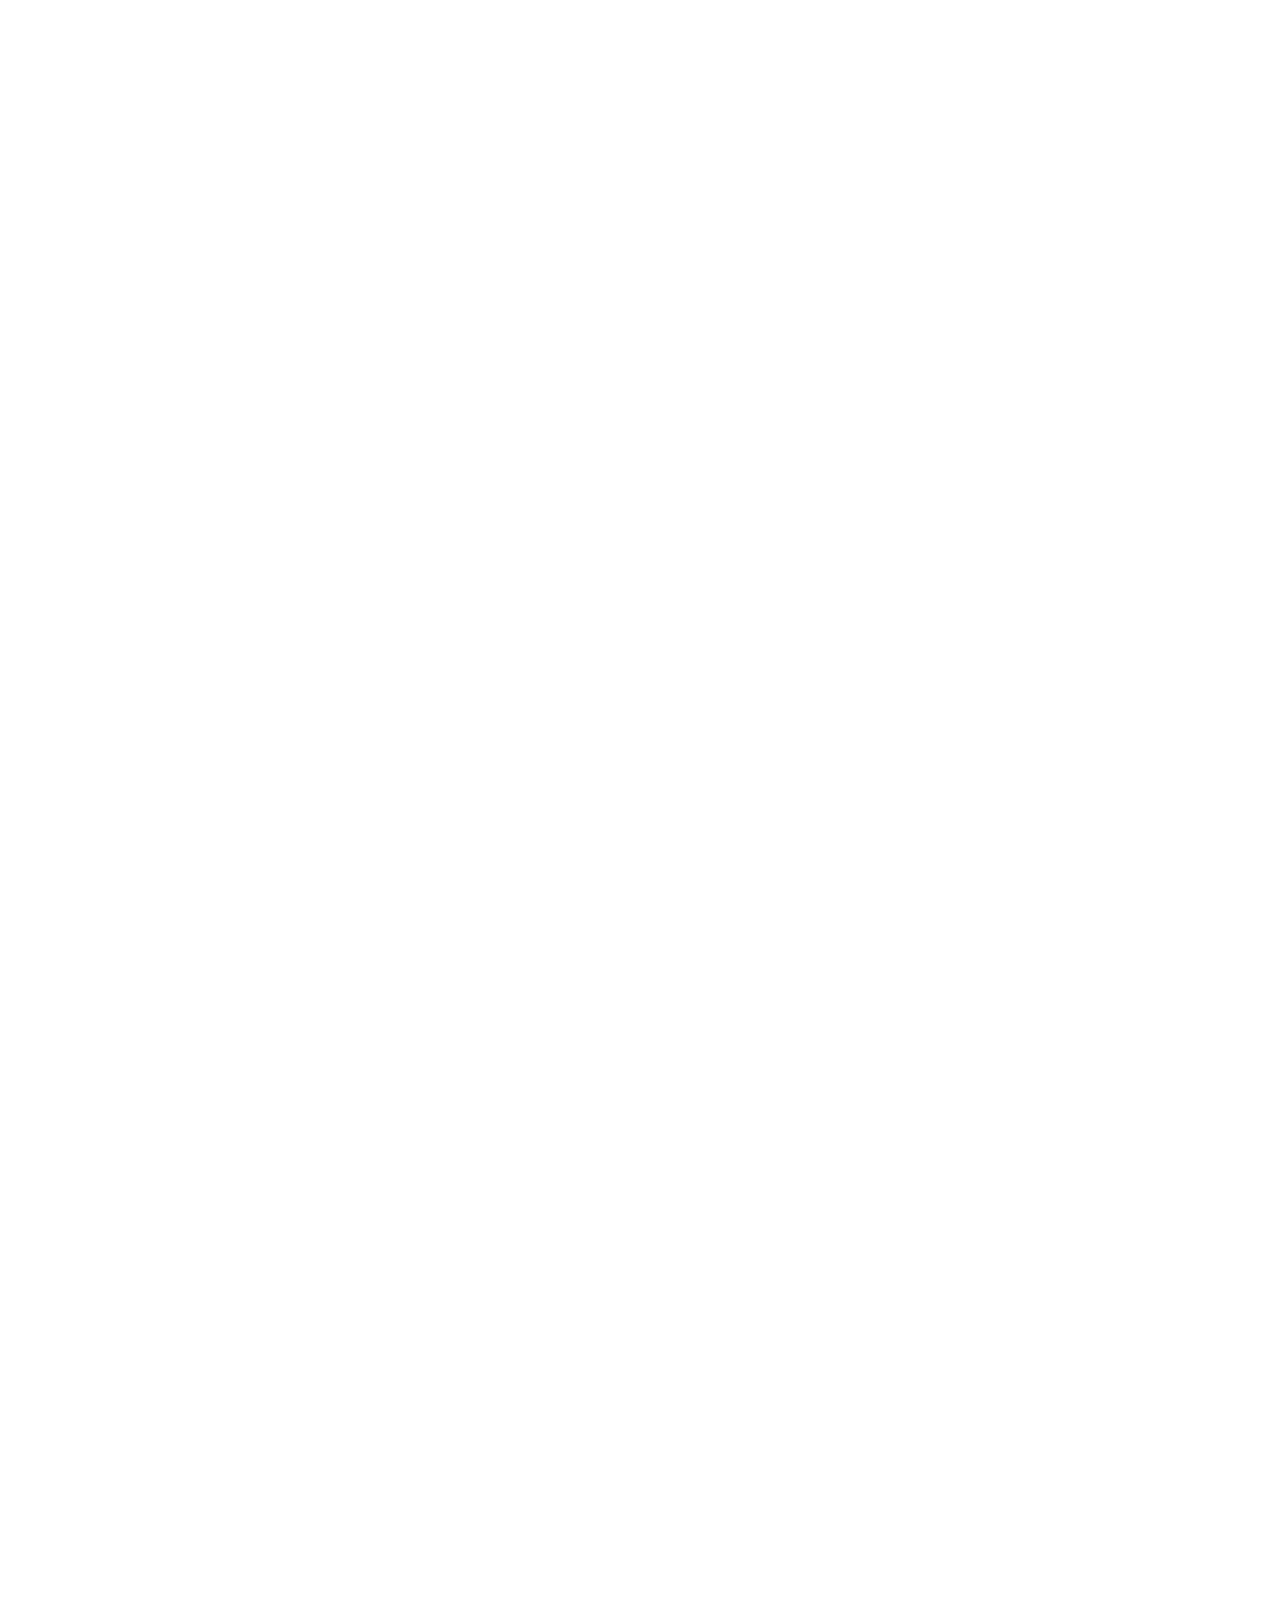
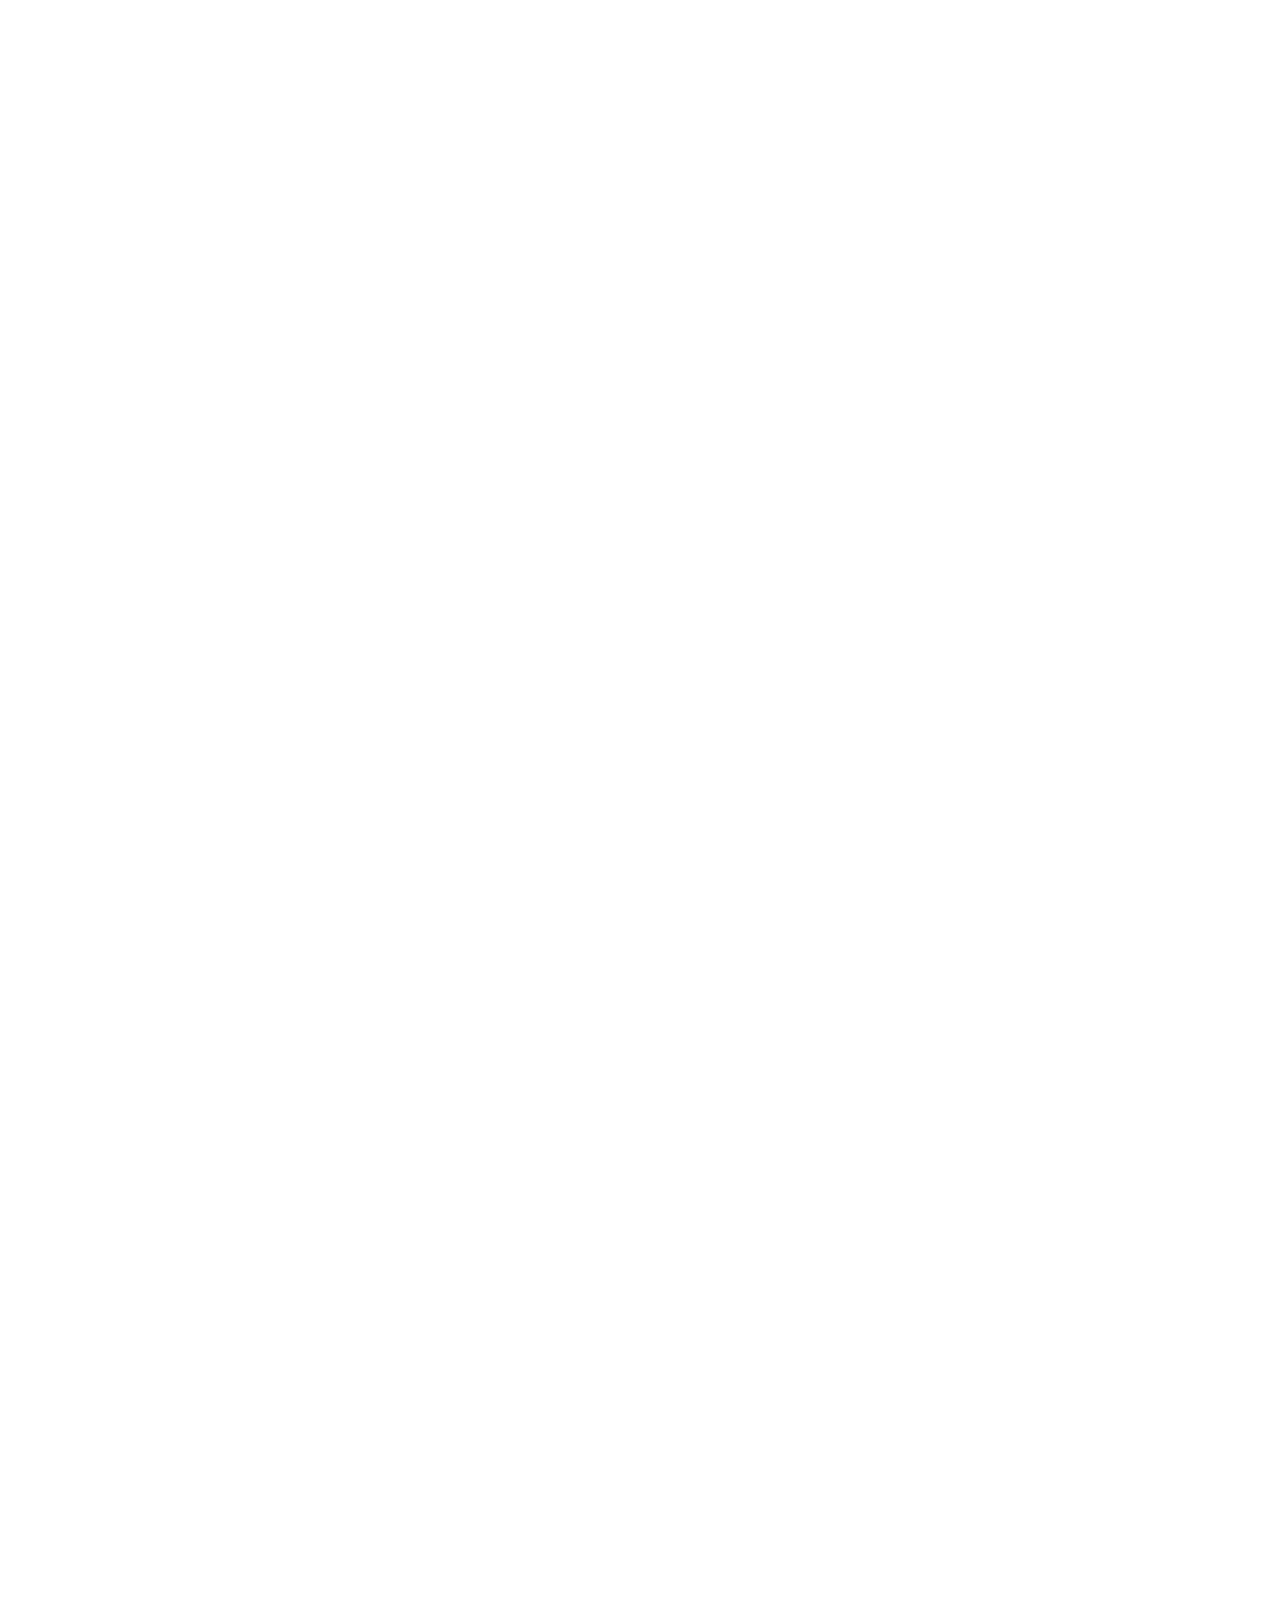
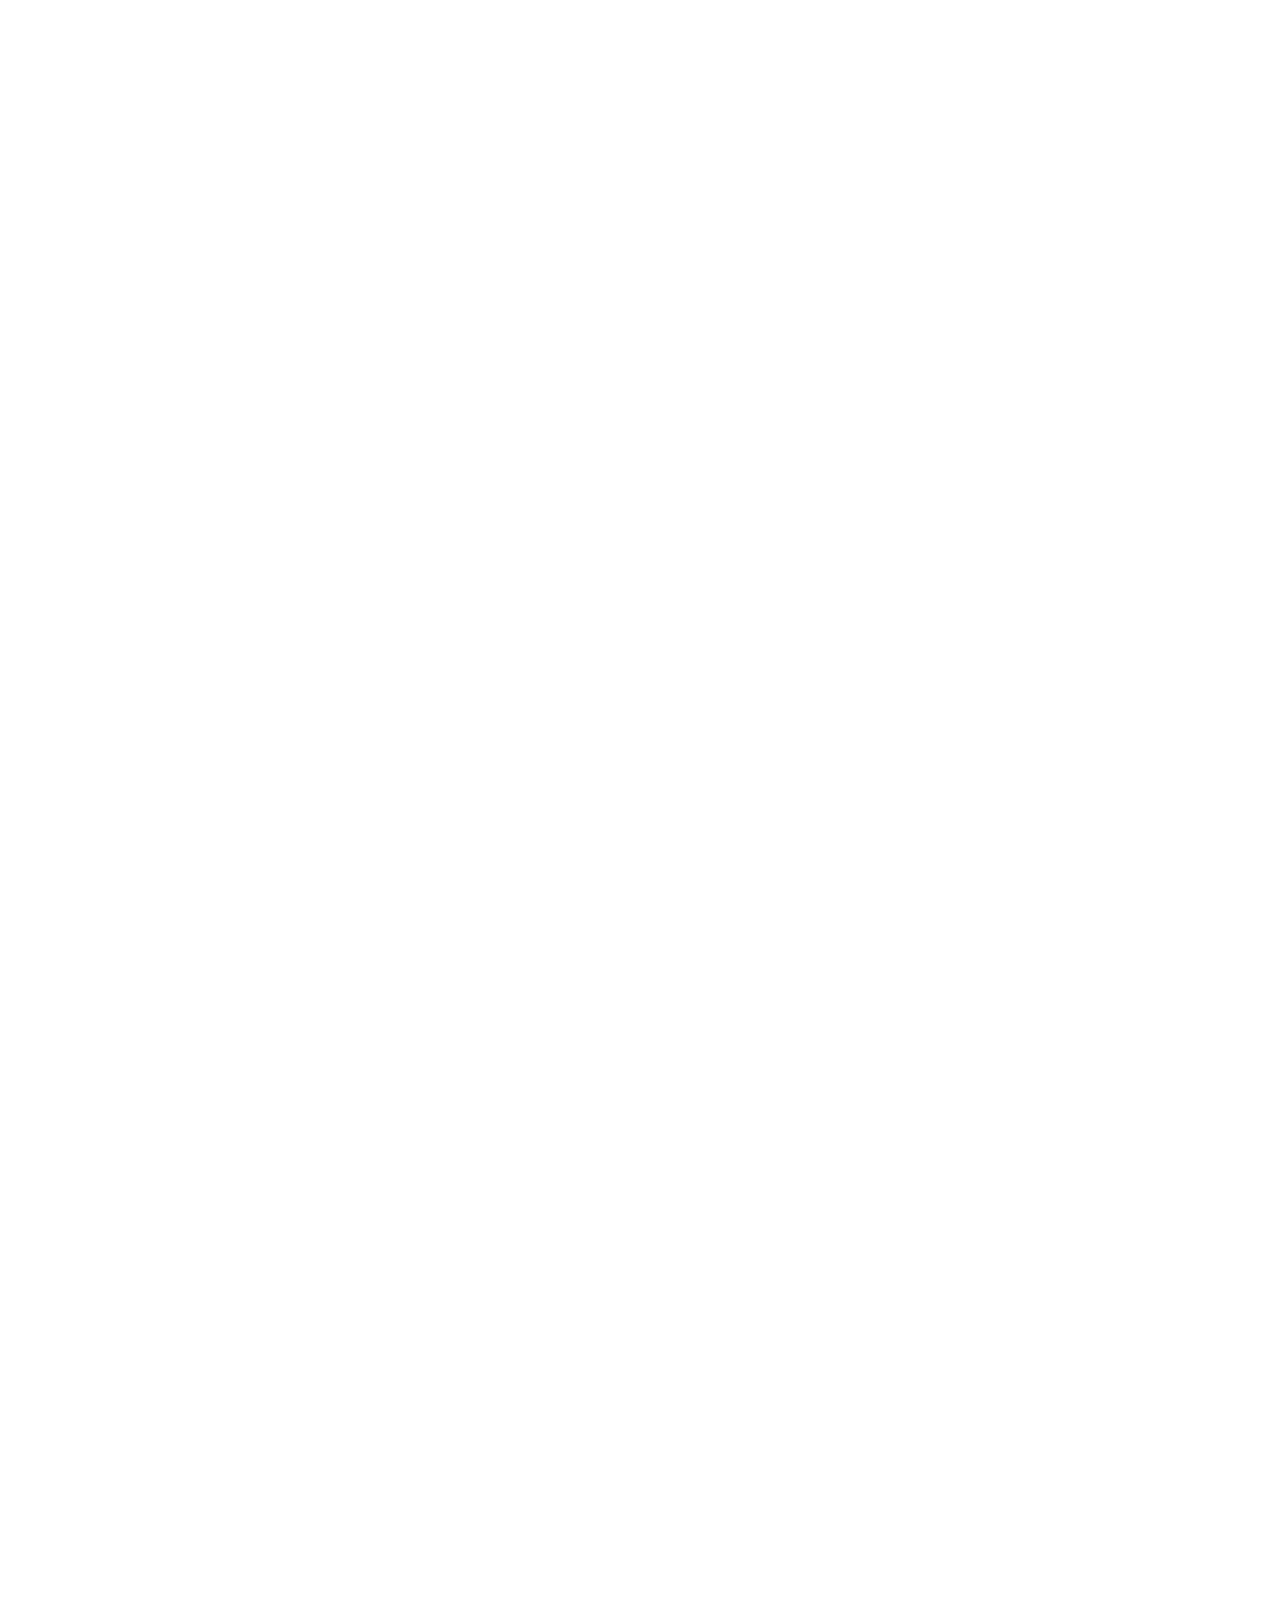
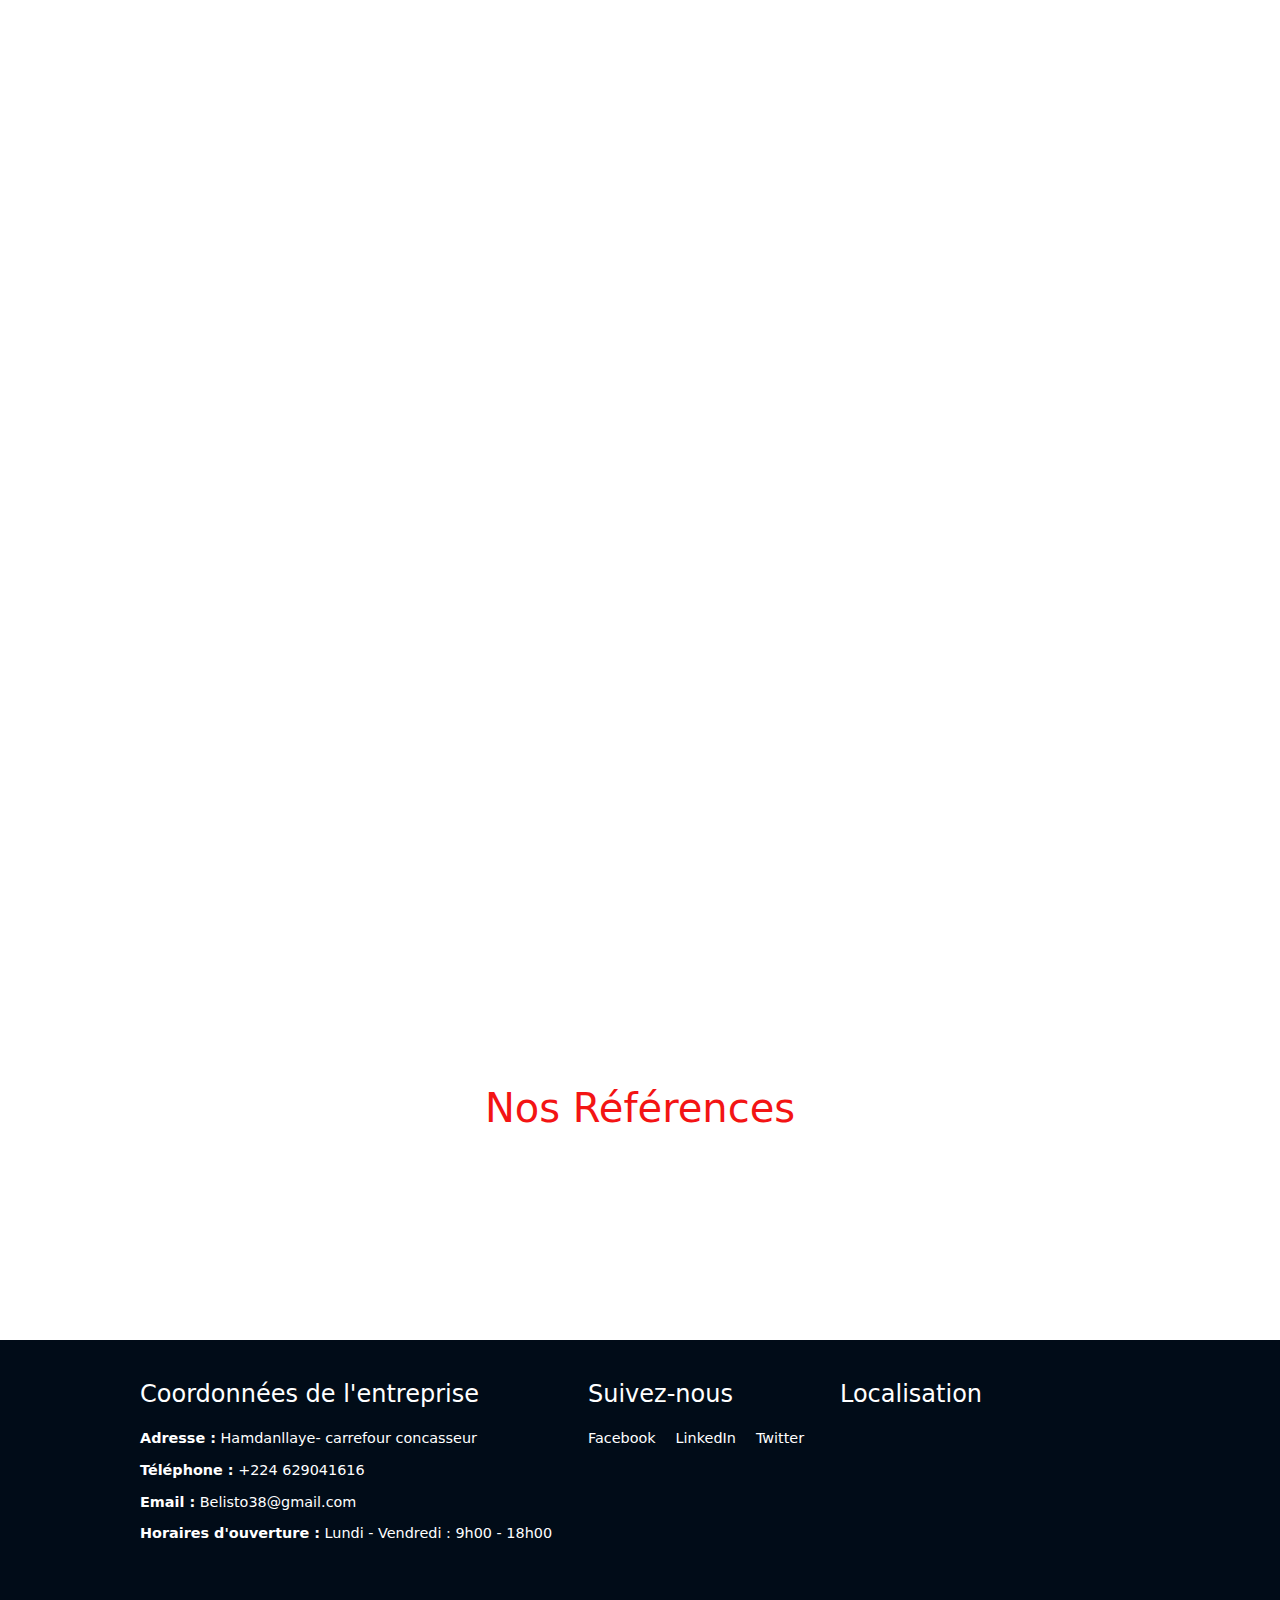
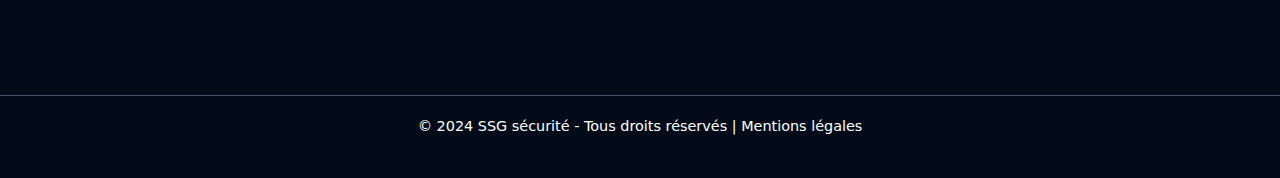
<file: index.html>
<!DOCTYPE html>
<html lang="en">
  <head>
    <meta charset="UTF-8" />
    <meta name="viewport" content="width=device-width, initial-scale=1.0" />
    <link rel="stylesheet" href="style.css" />
    <script src="script.js"></script>
    <link
    rel="stylesheet"
    href="https://maxcdn.bootstrapcdn.com/bootstrap/5.3.0/css/bootstrap.min.css"
    integrity="sha384-whatever"
    crossorigin="anonymous"
  />
    <title>SSG</title>
  </head>
  <body>
   
    
    <section>
      <div class="haider">
          <div class="navbar">
            <nav class="navbar navbar-expand-lg navbar-dark bg-dark">
              <script src="https://cdn.jsdelivr.net/npm/bootstrap@5.3.0-alpha1/dist/js/bootstrap.bundle.min.js"></script>

              

              <!DOCTYPE html>
              <html lang="fr">
                <head>
                  <meta charset="UTF-8" />
                  <meta name="viewport" content="width=device-width, initial-scale=1.0" />
                  <title>SSG Sécurité</title>
                  <link
                    href="https://cdn.jsdelivr.net/npm/bootstrap@5.3.0-alpha1/dist/css/bootstrap.min.css"
                    rel="stylesheet"
                  />
                  <link href="https://cdnjs.cloudflare.com/ajax/libs/font-awesome/6.0.0-beta3/css/all.min.css" rel="stylesheet">
                </head>
              
                <body>
                  <!-- Navbar Bootstrap -->
                  <nav class="navbar navbar-expand-lg navbar-light bg-light">
                    <div class="container-fluid">
                      <!-- Logo à gauche -->
                      <a class="navbar-brand" href="index.html">
                        <img src="logo.png" alt="Logo" class="logo" style="height: 40px;" />
                      </a>
              
                      <!-- Bouton pour mobile -->
                      <button
                        class="navbar-toggler"
                        type="button"
                        data-bs-toggle="collapse"
                        data-bs-target="#navbarNav"
                        aria-controls="navbarNav"
                        aria-expanded="false"
                        aria-label="Toggle navigation"
                      >
                        <span class="navbar-toggler-icon"></span>
                      </button>
              
                      <!-- Liens de navigation et barre de recherche -->
                      <div class="collapse navbar-collapse" id="navbarNav">
                        <ul class="navbar-nav me-auto mb-2 mb-lg-0">
                          <li class="nav-item">
                            <a class="nav-link" href="index.html">Accueil</a>
                          </li>
                          <li class="nav-item">
                            <a class="nav-link" href="devis.html">Demande de devis</a>
                          </li>
                          <li class="nav-item">
                            <a class="nav-link" href="contact.html">Nous contacter</a>
                          </li>
                          <li class="nav-item">
                            <a class="nav-link" href="sommes.html">Qui sommes-nous?</a>
                          </li>
                          
                        </ul>
              
                        
                        </form>
                      </div>
                    </div>
                  </nav>
                  
              
                  <script src="https://cdn.jsdelivr.net/npm/bootstrap@5.3.0-alpha1/dist/js/bootstrap.bundle.min.js"></script>
                </body>
              </html>
              
              
          </div>
          <h1 id="te"><span class="highlight">SSG</span> <br> Sécurité Service Guinée</h1>
      </div>
  </section>
  <section class="cta-section">
    <h2>Besoin de sécuriser vos locaux ?</h2>
    <p>Contactez-nous dès maintenant pour un devis personnalisé ou plus d'informations sur nos services de sécurité.</p>
    <div class="cta-buttons">
        <a href="devis.html" class="cta-button">Demande de devis</a>
        <a href="contact.html" class="cta-button secondary">Nous contacter</a>
    </div>
</section>

<section class="scroll-section">
  <h2>Nos Services</h2>
  <a href="gardiennage.html">Gardiennage</a>
  <a href="telesurveillance.html">Télésurveillance</a>
  <a href="géocalisation.html">Géolocalisation</a>
  <a href="sécurité.html">Sécurité rapproché</a>
  <a href="evenementiel.html">Evenementiel</a>
  <a href="contact.html">Conseil en Sécurité</a>
</section>

<section class="scroll-section">
  <h2>Pourquoi nous choisir</h2>
  <p>Découvrez les avantages de nos services de sécurité.</p>
  <div class="avanta">
    <div class="qualite" >
        <h2>QUALITÉ</h2>
        <p>Nos agents sont recrutés et formés par nos soins avant leurs intégrations chez nos partenaires.
        Une formation supplémentaire sur site est effectuée afin d’adapter les agents sur les contraintes de
        chaque poste.</p>
    </div>
    <div class="reactivite" >
        <h2>RÉACTIVITÉ</h2>
        <p>Grâce à nos panels d’agents, nous disposons d’une équipe prête à intervenir 24h/24 et 7j/7 sur toute
        l’étendue du territoire Guinéen. Nous étudions ainsi avec attention tous vos projets de sécurisation.</p>
    </div>
    <div class="suivi" >
        <h2>SUIVI</h2>
        <p>A travers des contrôles physique de jour et de nuit, nous nous assurons de la présence de nos
        agents à leurs postes.
        Des réunions régulières sont organisées avec nos clients afin de s’assurer de la qualité des
        prestations réalisées. Grâce à ces réunions, des axes d’améliorations sont également proposées.</p>
    </div>
</div>

<script src="script.js"></script>
</section>


    <section>
      <div class="diff">
        <div class="service">
          <h1>Nos différentes services</h1>
        </div>
    </section>
    <section>
          <div class="bloc">
  
            <div class="gar1">
            
              <a href="gardiennage.html" >
              <h1 class="H">Gardiennage</h1>
            </a>
              <img class="Img" src="gardiennage image.jpg" />
            </div>
              <div class="alar">
                <a href="telesurveillance.html">
                <h1 class="alar">Télésurveillance</h1>
              </a>
                <img class="icon" src="alarme.jpg" />
              </div>
        </div>
      </section>
      <Section>
      <div class="bloc2">
        <div class="gar2">
          <a href="géocalisation.html">

          <h1 class="loca">Géocalisation</h1>
        </a>

          <img class="Img" src="image localisation.jpg" />
        </div>
          <div class="rapproché">
          <a href="sécurité.html">

            <h1 class="che">Sécurité Rapprochée</h1>
        </a>

            <img class="icon" src="image garde.jpg" />
          </div>
      

      </section>
      <section>
        <div class="bloc3">
          <div class="EVEN">
          <a href="evenementiel.html">

            <h1 class="loca">Evenementiel</h1>
        </a>

            <img class="Img" src="EVENIMA.jpg" />
          </div>
            <div class="CONSEIL">
          <a href="conseil.html">

              <h1 class="DE">Conseil de sécurité </h1>
        </a>

              <img class="icon" src="conseil-820x400.jpg" />
            </div>
      </section>
      <section>
        <div class="bloc4">
          <h1 class="ssg">SSG sécurité</h1>
          <p class="texte">Filliale de la société de sécurité SS2M FRANCE a été crée en 2021 et dispose de l'ensemble des autorisations pour exercice des activités de sécurité privéeé. La société SSG a été crée en janvier 2021 par 4 associés comptabilisant chacun 10 ans d'expérience dans le domaine de la sécurité</p>
          <div class="img">
            <img  class="yaya" src="yaya image.jpg">
          </div>

        </div>
      </section>
      <Section>
        <Div class="bloc5">
          <Div class="IMG1">
            <img class="bella" src="image/image1.JPG" alt="">
            <h1 class="sommes">Nous sommes</h1>
            <p class="TEXTE1">Dans le monde de la sécurité, la communication avec les clients et les collaborateurs étant très importante. C'est ainsi que la société SSG met en avant le côté humain et espère être irréprochable en termes de prestation et de communication.
              Elle se doit de relayer l’information de manières rapides et fluides d’autant plus elle sert de passerelle entre le client et l’agent.
              Elle se doit de communiquer assez rapidement sur tout incident ou modifications liées aux déroulements des missions.
              Elle s'engage à fournir un seul interlocuteur, ceci permet d’anticiper tout dysfonctionnement pouvant nuire à l’exploitation</p>

          </Div>


        </Div>
      </Section>
      <Div class="NOS">
        <h1> Nos Références</h1>

      </Div>
      <section>
        <div class="bloc6">
            <img class="orange" src="orange.png" >
            <img  class="societe" src="societe generale.png">
          
            <img class="carrefour" src="NOCIBE.png"
          


        </div>
      </section>
      <!-- Pied de page -->
<footer class="footer">
  <div class="container">
      <!-- Coordonnées de l'entreprise -->
      <div class="footer-contact">
          <h3>Coordonnées de l'entreprise</h3>
          <ul>
              <li><strong>Adresse :</strong> Hamdanllaye- carrefour concasseur</li>
              <li><strong>Téléphone :</strong> +224 629041616</li>
              <li><strong>Email :</strong> Belisto38@gmail.com </li>
              <li><strong>Horaires d'ouverture :</strong> Lundi - Vendredi : 9h00 - 18h00</li>
          </ul>
      </div>

      <!-- Liens vers les réseaux sociaux -->
      <div class="footer-social">
          <h3>Suivez-nous</h3>
          <ul>
              <li><a href="#" target="_blank">Facebook</a></li>
              <li><a href="#" target="_blank">LinkedIn</a></li>
              <li><a href="#" target="_blank">Twitter</a></li>
          </ul>
      </div>

      <!-- Carte Google intégrée -->
      <div class="footer-map">
          <h3>Localisation</h3>
          <iframe
           src="https://www.google.com/maps/embed?pb=!1m18!1m12!1m3!1d1982.349340833706!2d-13.687818508065178!3d9.548185891927553!2m3!1f0!2f0!3f0!3m2!1i1024!2i768!4f13.1!3m3!1m2!1s0xe129ab5fb6ad727%3A0x3f7198b47ffbffdf!2sConakry%2C%20Guin%C3%A9e!5e0!3m2!1sfr!2sfr!4v1607618046880!5m2!1sfr!2sfr" width="600" height="450" style="border:0;" allowfullscreen="" loading="lazy"></iframe>

            
      </div>
  </div>

  <!-- Mentions légales et droits d'auteur -->
  <div class="footer-bottom">
      <p>&copy; 2024 SSG sécurité - Tous droits réservés | <a href="#">Mentions légales</a></p>
  </div>
</footer>

  </body>
</html>
</file>
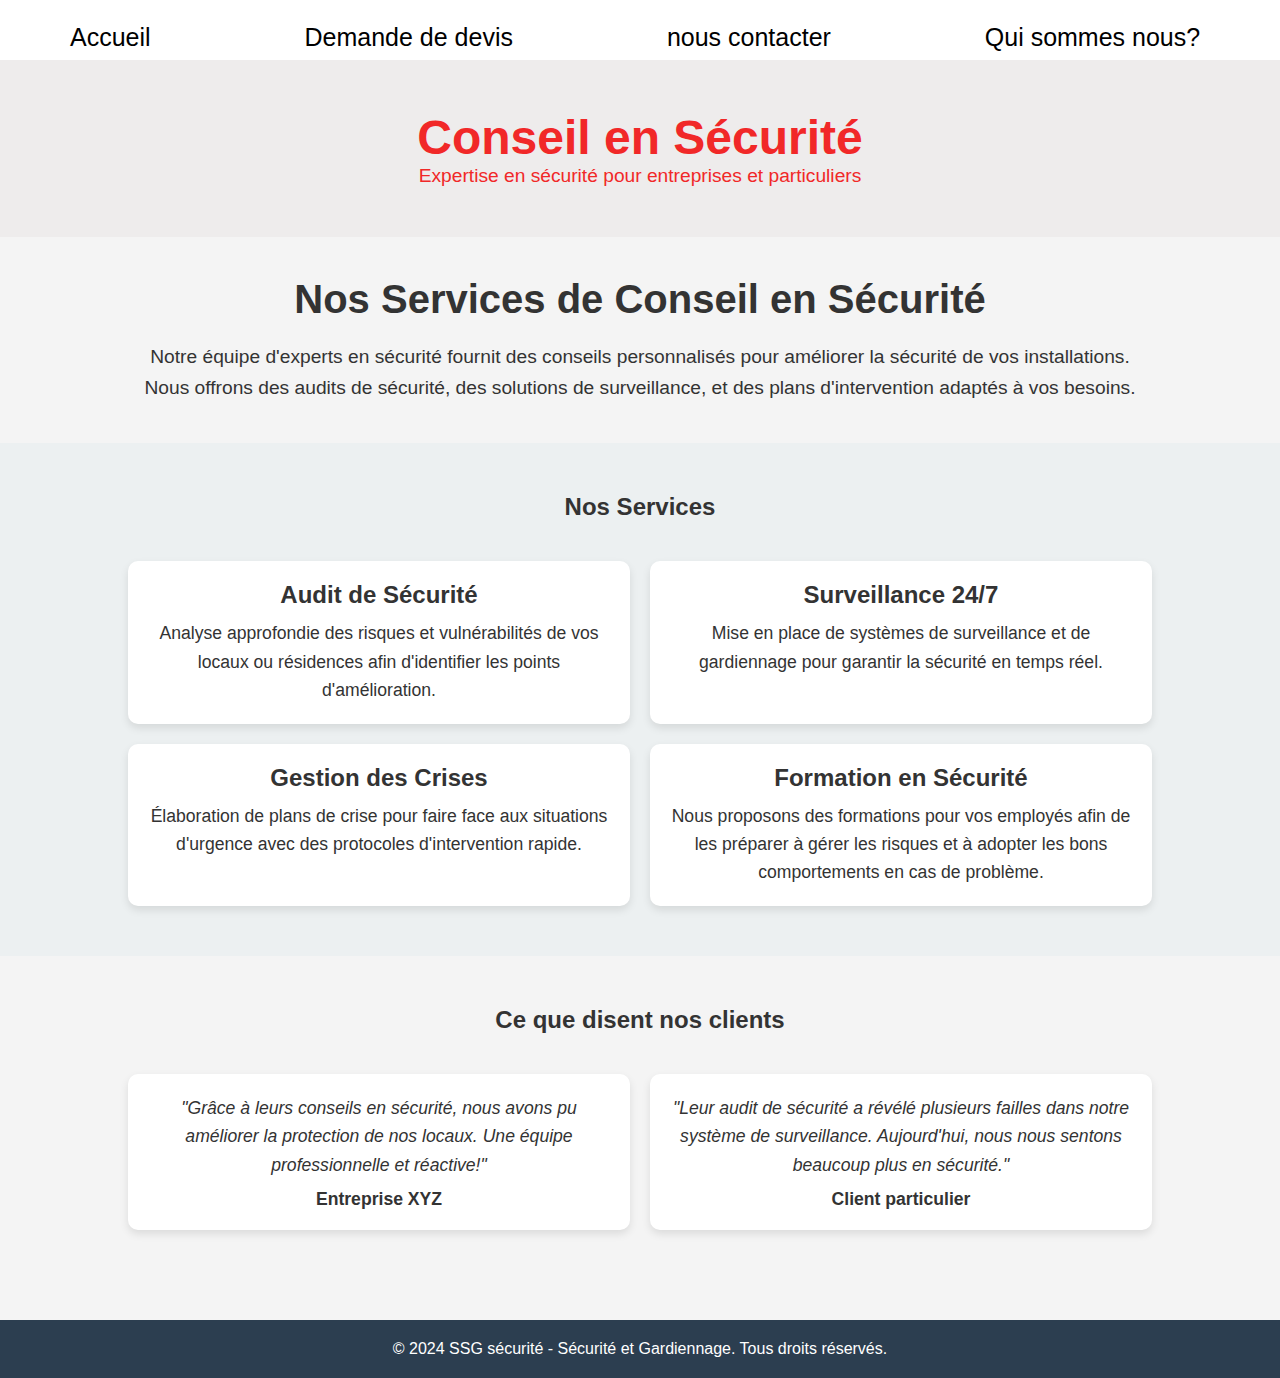
<file: conseil.html>
<!DOCTYPE html>
<html lang="fr">
  <head>
    <meta charset="UTF-8" />
    <meta name="viewport" content="width=device-width, initial-scale=1.0" />
    <title>Conseil en Sécurité - Gardiennage et Protection</title>
    <link rel="stylesheet" href="conseil.css" />
    <script src="script.js"></script>
  </head>
  <body>
    <div id="menu"></div>

    <!-- En-tête -->
    <header class="header">
      <div class="container">
        <h1>Conseil en Sécurité</h1>
        <p>Expertise en sécurité pour entreprises et particuliers</p>
      </div>
    </header>

    <!-- Section principale -->
    <main class="main-content">
      <!-- Aperçu des services de conseil -->
      <section class="overview">
        <div class="container">
          <h2>Nos Services de Conseil en Sécurité</h2>
          <p>
            Notre équipe d'experts en sécurité fournit des conseils
            personnalisés pour améliorer la sécurité de vos installations. Nous
            offrons des audits de sécurité, des solutions de surveillance, et
            des plans d'intervention adaptés à vos besoins.
          </p>
        </div>
      </section>

      <!-- Services proposés -->
      <section class="services">
        <div class="container">
          <h2>Nos Services</h2>
          <div class="service-grid">
            <div class="service-item">
              <h3>Audit de Sécurité</h3>
              <p>
                Analyse approfondie des risques et vulnérabilités de vos locaux
                ou résidences afin d'identifier les points d'amélioration.
              </p>
            </div>
            <div class="service-item">
              <h3>Surveillance 24/7</h3>
              <p>
                Mise en place de systèmes de surveillance et de gardiennage pour
                garantir la sécurité en temps réel.
              </p>
            </div>
            <div class="service-item">
              <h3>Gestion des Crises</h3>
              <p>
                Élaboration de plans de crise pour faire face aux situations
                d'urgence avec des protocoles d'intervention rapide.
              </p>
            </div>
            <div class="service-item">
              <h3>Formation en Sécurité</h3>
              <p>
                Nous proposons des formations pour vos employés afin de les
                préparer à gérer les risques et à adopter les bons comportements
                en cas de problème.
              </p>
            </div>
          </div>
        </div>
      </section>

      <!-- Témoignages clients -->
      <section class="testimonials">
        <div class="container">
          <h2>Ce que disent nos clients</h2>
          <div class="testimonial-grid">
            <div class="testimonial-item">
              <p>
                "Grâce à leurs conseils en sécurité, nous avons pu améliorer la
                protection de nos locaux. Une équipe professionnelle et
                réactive!"
              </p>
              <h4>Entreprise XYZ</h4>
            </div>
            <div class="testimonial-item">
              <p>
                "Leur audit de sécurité a révélé plusieurs failles dans notre
                système de surveillance. Aujourd'hui, nous nous sentons beaucoup
                plus en sécurité."
              </p>
              <h4>Client particulier</h4>
            </div>
          </div>
        </div>
      </section>
    </main>
    <script>
      fetch("menu.html")
        .then((response) => response.text())
        .then((data) => {
          document.getElementById("menu").innerHTML = data;
        });
    </script>

    <!-- Pied de page -->
    <footer class="footer">
      <div class="container">
        <p>
          &copy; 2024 SSG sécurité - Sécurité et Gardiennage. Tous droits
          réservés.
        </p>
      </div>
    </footer>
  </body>
</html>
</file>
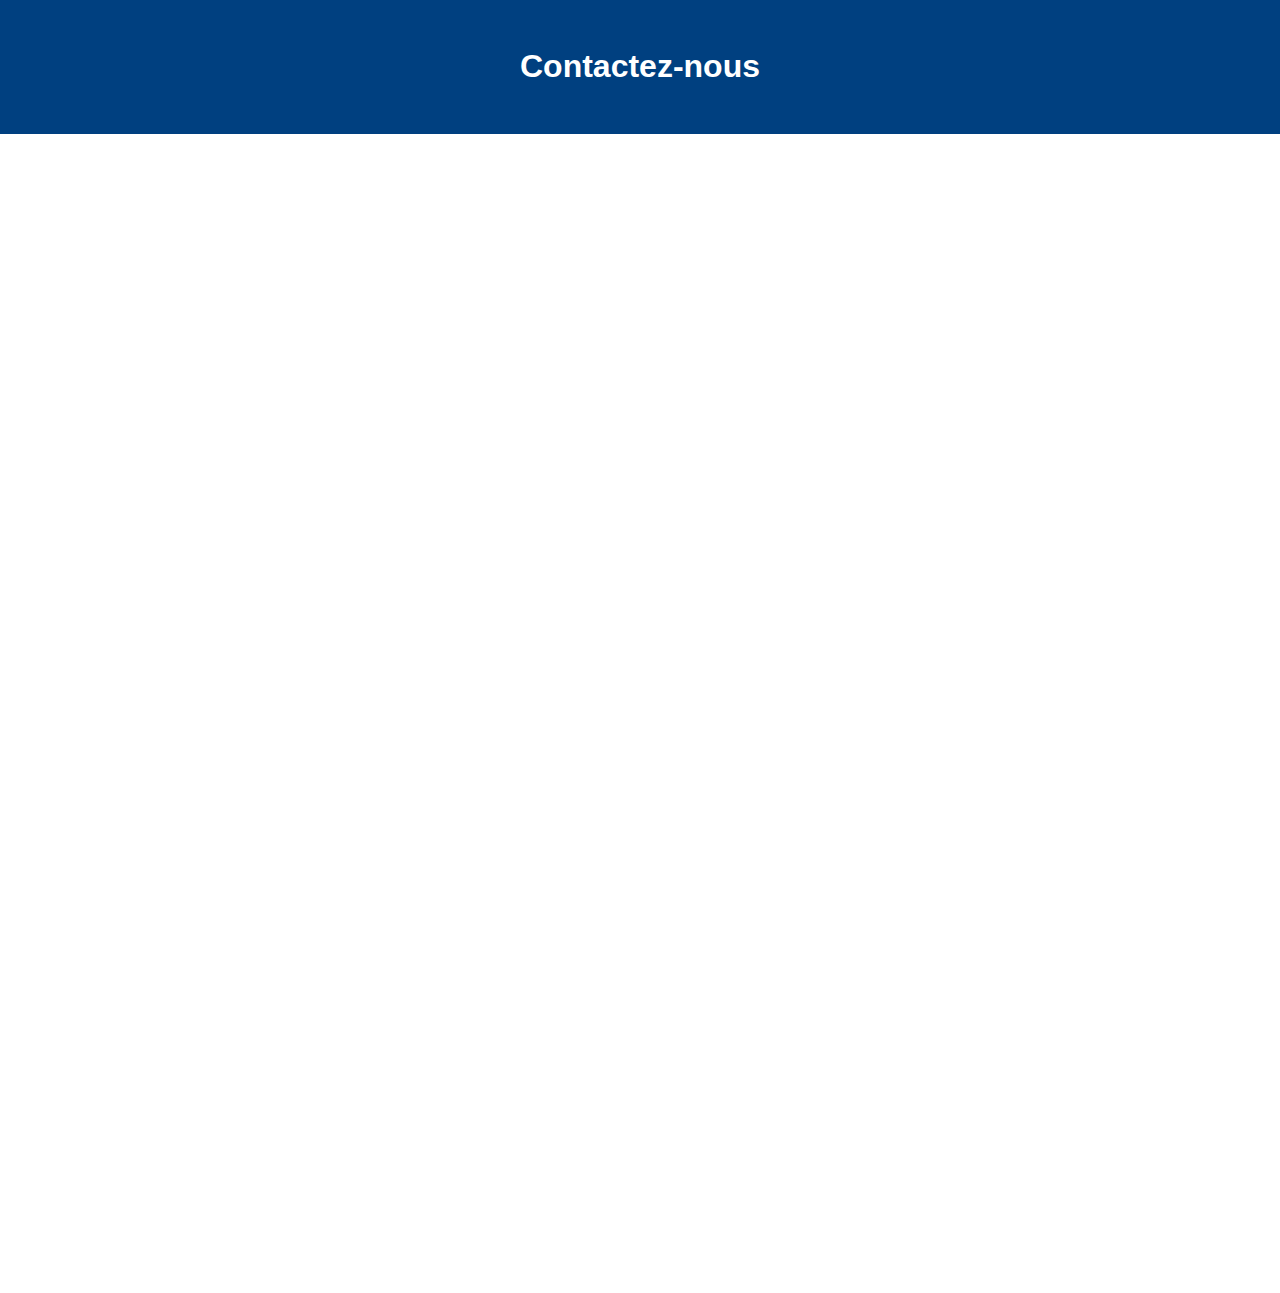
<file: contact.html>
<!DOCTYPE html>
<html lang="fr">
  <head>
    <meta charset="UTF-8" />
    <meta name="viewport" content="width=device-width, initial-scale=1.0" />
    <title>Contactez-nous - Sécurité Professionnelle</title>
    <link rel="stylesheet" href="contact.css" />
  </head>
  <body>
    <header>
      <h1>Contactez-nous</h1>
    </header>

    <section class="contact-section">
      <h2>Nous sommes à votre écoute</h2>
      <p>
        Pour toute question ou information supplémentaire, n’hésitez pas à nous
        contacter via le formulaire ci-dessous.
      </p>

      <form action="submit_contact.php" method="POST" class="contact-form">
        <label for="nom">Nom Complet :</label>
        <input type="text" id="name" name="name" class="input-field" required />

        <label for="email">Adresse Email :</label>
        <input
          type="email"
          id="email"
          name="email"
          class="input-field"
          required
        />

        <label for="téléphone">Numéro de Téléphone :</label>
        <input
          type="tel"
          id="phone"
          name="phone"
          class="input-field"
          required
        />

        <label for="sujet">Sujet :</label>
        <input
          type="text"
          id="subject"
          name="subject"
          class="input-field"
          required
        />

        <label for="message">Votre Message :</label>
        <textarea
          id="message"
          name="message"
          rows="5"
          class="input-field"
          required
        ></textarea>

        <button type="submit" class="submit-button">Envoyer le Message</button>
      </form>
    </section>

    <footer>
      <p>&copy; 2024 Sécurité Professionnelle. Tous droits réservés.</p>
      <p>Email : Belisto38@gmail.com | Téléphone : +224 629041616</p>
      <p>Adresse : Hamdanllaye concasseur, Guinée</p>
    </footer>

    <script src="script.js"></script>
  </body>
</html>
</file>
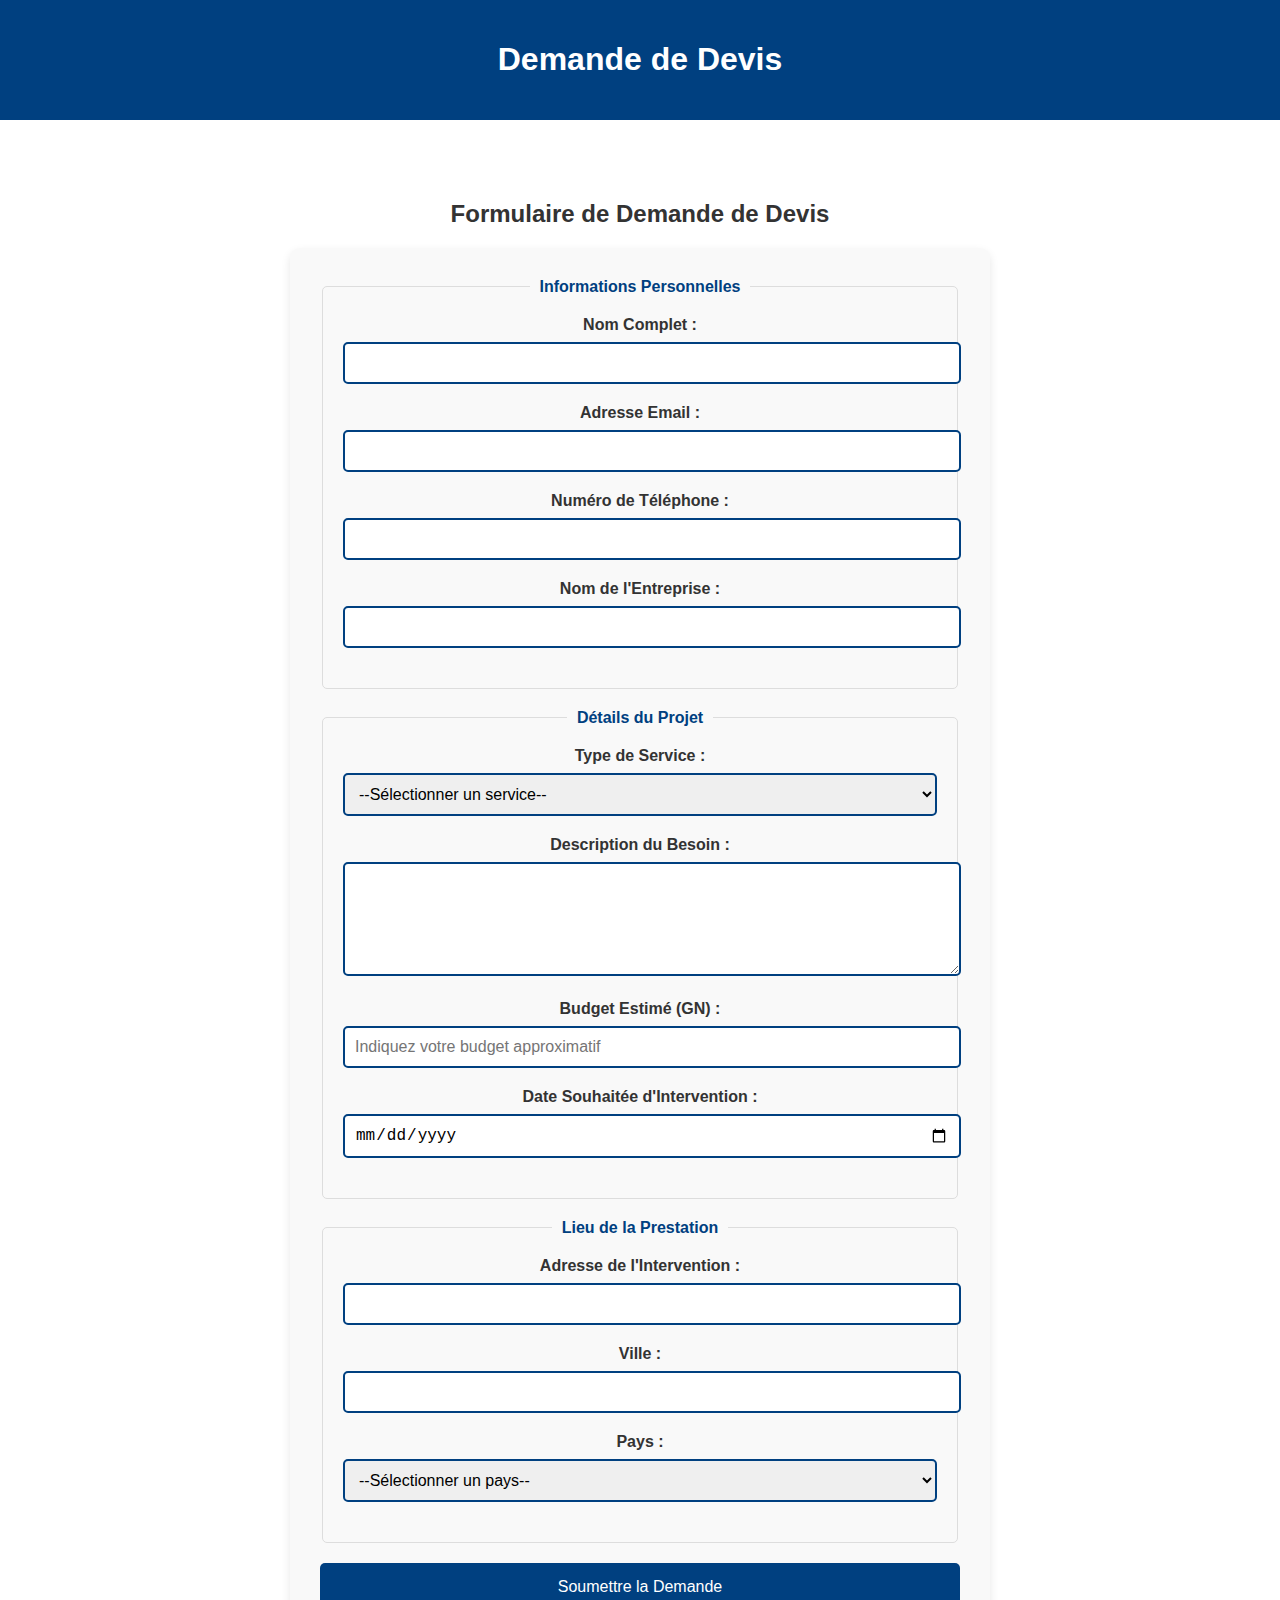
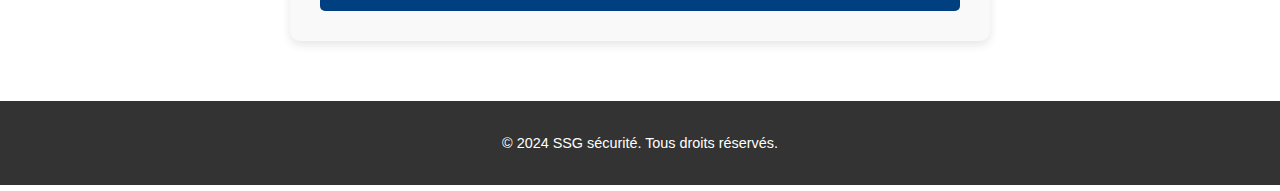
<file: devis.html>
<!DOCTYPE html>
<html lang="fr">
  <head>
    <meta charset="UTF-8" />
    <meta name="viewport" content="width=device-width, initial-scale=1.0" />
    <title>Demande de Devis - Sécurité Professionnelle</title>
    <link rel="stylesheet" href="devis.css" />
    <script src="script.js"></script>
  </head>
  <body>
    <div id="menu"></div>
    <header>
      <h1>Demande de Devis</h1>
    </header>
    <section class="devis-form-section">
      <h2>Formulaire de Demande de Devis</h2>
      <form action="submit_devis.php" method="POST" class="devis-form">
        <!-- Informations Personnelles -->
        <fieldset>
          <legend>Informations Personnelles</legend>
          <label for="name">Nom Complet :</label>
          <input type="text" id="name" name="name" required />

          <label for="email">Adresse Email :</label>
          <input type="email" id="email" name="email" required />

          <label for="phone">Numéro de Téléphone :</label>
          <input type="tel" id="phone" name="phone" required />

          <label for="company">Nom de l'Entreprise :</label>
          <input type="text" id="company" name="company" required />
        </fieldset>

        <!-- Détails du Projet -->
        <fieldset>
          <legend>Détails du Projet</legend>
          <label for="service">Type de Service :</label>
          <select id="service" name="service" required>
            <option value="">--Sélectionner un service--</option>
            <option value="surveillance">Surveillance et gardiennage</option>
            <option value="sécurité_incendie">Sécurité incendie</option>
            <option value="sécurité_électronique">Sécurité électronique</option>
            <option value="audit_conseil">Audit et conseil en Sécurité</option>
          </select>

          <label for="description">Description du Besoin :</label>
          <textarea
            id="description"
            name="description"
            rows="5"
            required
          ></textarea>

          <label for="budget">Budget Estimé (GN) :</label>
          <input
            type="number"
            id="budget"
            name="budget"
            placeholder="Indiquez votre budget approximatif"
          />

          <label for="date">Date Souhaitée d'Intervention :</label>
          <input type="date" id="date" name="date" />
        </fieldset>

        <!-- Lieu de la Prestation -->
        <fieldset>
          <legend>Lieu de la Prestation</legend>
          <label for="address">Adresse de l'Intervention :</label>
          <input type="text" id="address" name="address" required />

          <label for="city">Ville :</label>
          <input type="text" id="city" name="city" required />

          <label for="country">Pays :</label>
          <select id="country" name="country" required>
            <option value="">--Sélectionner un pays--</option>
            <option value="france">France</option>
            <option value="belgique">Belgique</option>
            <option value="guinee">Guinée</option>
            <option value="senegal">Sénégal</option>
          </select>
        </fieldset>
        <button type="submit" class="submit-button">
          Soumettre la Demande
        </button>
      </form>
    </section>

    <footer>
      <p>&copy; 2024 SSG sécurité. Tous droits réservés.</p>
    </footer>
  </body>
</html>
</file>
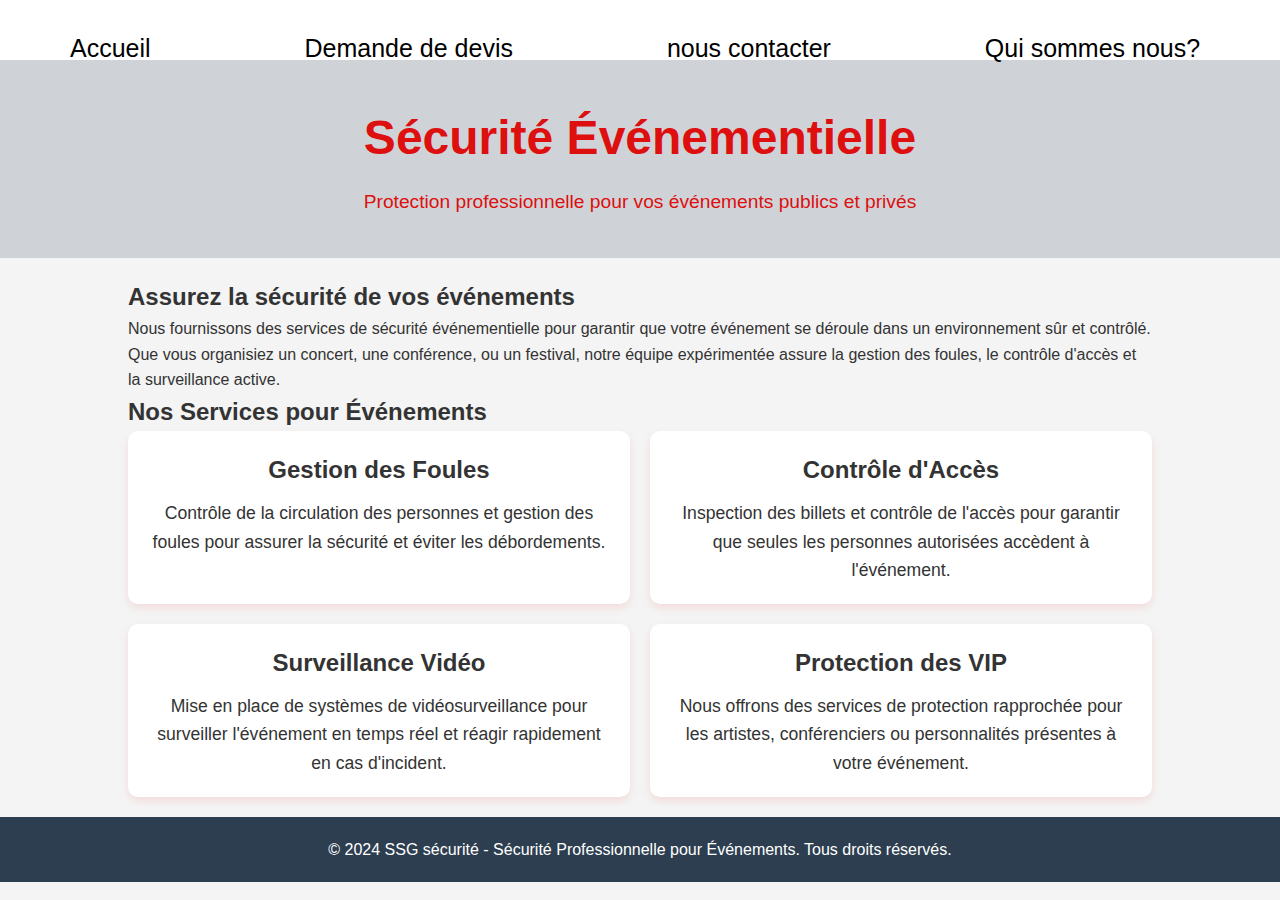
<file: evenementiel.html>
<!DOCTYPE html>
<html lang="fr">
  <head>
    <meta charset="UTF-8" />
    <meta name="viewport" content="width=device-width, initial-scale=1.0" />
    <title>
      Sécurité Événementielle - Protection et Gestion des Événements
    </title>
    <link rel="stylesheet" href="sécurité.css" />
    <script src="script.js"></script>

  </head>
  <body>
    <div id="menu"></div>

    <!-- En-tête -->
    <header class="header">
      <div class="container">
        <h1>Sécurité Événementielle</h1>
        <p>Protection professionnelle pour vos événements publics et privés</p>
      </div>
    </header>

    <!-- Section principale -->
    <main class="main-content">
      <!-- Aperçu des services -->
      <section class="event-overview">
        <div class="container">
          <h2>Assurez la sécurité de vos événements</h2>
          <p>
            Nous fournissons des services de sécurité événementielle pour
            garantir que votre événement se déroule dans un environnement sûr et
            contrôlé. Que vous organisiez un concert, une conférence, ou un
            festival, notre équipe expérimentée assure la gestion des foules, le
            contrôle d'accès et la surveillance active.
          </p>
        </div>
      </section>

      <!-- Détails des services -->
      <section class="event-services">
        <div class="container">
          <h2>Nos Services pour Événements</h2>
          <div class="service-grid">
            <div class="service-item">
              <h3>Gestion des Foules</h3>
              <p>
                Contrôle de la circulation des personnes et gestion des foules
                pour assurer la sécurité et éviter les débordements.
              </p>
            </div>
            <div class="service-item">
              <h3>Contrôle d'Accès</h3>
              <p>
                Inspection des billets et contrôle de l'accès pour garantir que
                seules les personnes autorisées accèdent à l'événement.
              </p>
            </div>
            <div class="service-item">
              <h3>Surveillance Vidéo</h3>
              <p>
                Mise en place de systèmes de vidéosurveillance pour surveiller
                l'événement en temps réel et réagir rapidement en cas
                d'incident.
              </p>
            </div>
            <div class="service-item">
              <h3>Protection des VIP</h3>
              <p>
                Nous offrons des services de protection rapprochée pour les
                artistes, conférenciers ou personnalités présentes à votre
                événement.
              </p>
            </div>
          </div>
        </div>
      </section>

      <!-- Section galerie (optionnelle) -->
      <section class="gallery">
        <div class="container">
        
          </div>
        </div>
      </section>
    </main>
    <script>
      fetch("menu.html")
        .then((response) => response.text())
        .then((data) => {
          document.getElementById("menu").innerHTML = data;
        });
    </script>

    <!-- Pied de page -->
    <footer class="footer">
      <div class="container">
        <p>
          &copy; 2024 SSG sécurité - Sécurité Professionnelle pour Événements.
          Tous droits réservés.
        </p>
      </div>
    </footer>
  </body>
</html>
</file>
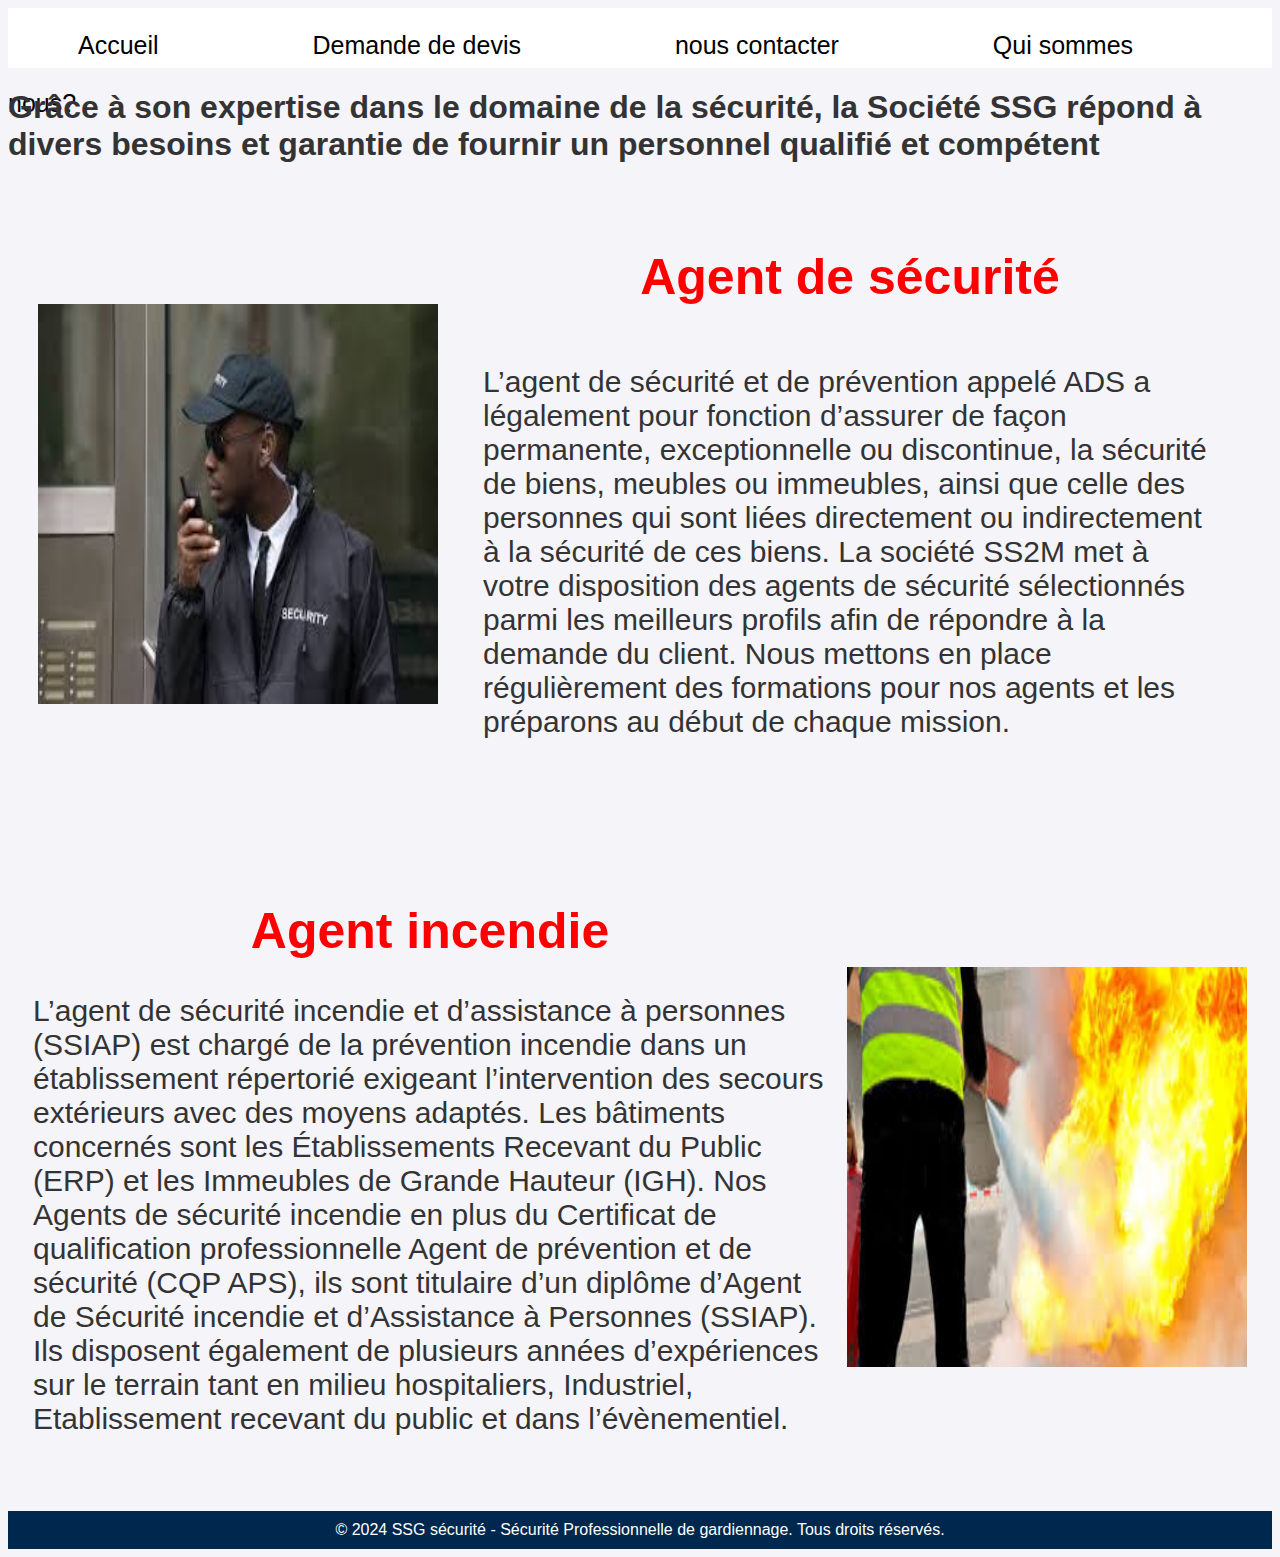
<file: gardiennage.html>
<!DOCTYPE html>
<html lang="en">
  <head>
    <meta charset="UTF-8" />
    <meta name="viewport" content="width=device-width, initial-scale=1.0" />
    <link rel="stylesheet" href="gardiennage.css" />
    <script src="script.js"></script>

    <title>Document</title>
  </head>
  <body>
    <div id="menu"></div>

    <h1>
      Grâce à son expertise dans le domaine de la sécurité, la Société SSG
      répond à divers besoins et garantie de fournir un personnel qualifié et
      compétent
    </h1>
    <div class="bloc10">
      <img class="image10" src="image 10.jfif" width="400px" height="400px" />
      <div>
        <h1 class="garagent">Agent de sécurité</h1>
        <p class="ads">
          L’agent de sécurité et de prévention appelé ADS a légalement pour
          fonction d’assurer de façon permanente, exceptionnelle ou discontinue,
          la sécurité de biens, meubles ou immeubles, ainsi que celle des
          personnes qui sont liées directement ou indirectement à la sécurité de
          ces biens. La société SS2M met à votre disposition des agents de
          sécurité sélectionnés parmi les meilleurs profils afin de répondre à
          la demande du client. Nous mettons en place régulièrement des
          formations pour nos agents et les préparons au début de chaque
          mission.
        </p>
      </div>
    </div>
    <section>
      <div class="bloc11">
        <div>
          <h1 class="garinc">Agent incendie</h1>
          <p class="incendie">
            L’agent de sécurité incendie et d’assistance à personnes (SSIAP) est
            chargé de la prévention incendie dans un établissement répertorié
            exigeant l’intervention des secours extérieurs avec des moyens
            adaptés. Les bâtiments concernés sont les Établissements Recevant du
            Public (ERP) et les Immeubles de Grande Hauteur (IGH). Nos Agents de
            sécurité incendie en plus du Certificat de qualification
            professionnelle Agent de prévention et de sécurité (CQP APS), ils
            sont titulaire d’un diplôme d’Agent de Sécurité incendie et
            d’Assistance à Personnes (SSIAP). Ils disposent également de
            plusieurs années d’expériences sur le terrain tant en milieu
            hospitaliers, Industriel, Etablissement recevant du public et dans
            l’évènementiel.
          </p>
        </div>

        <img src="image incendie.jfif" alt="" height="400px" width="400px" />
      </div>
    </section>
    <script>
      fetch("menu.html")
        .then((response) => response.text())
        .then((data) => {
          document.getElementById("menu").innerHTML = data;
        });
    </script>

    <footer class="footer">
      <div class="container">
        <p>
          &copy; 2024 SSG sécurité - Sécurité Professionnelle de gardiennage.
          Tous droits réservés.
        </p>
      </div>
    </footer>
  </body>
</html>
</file>
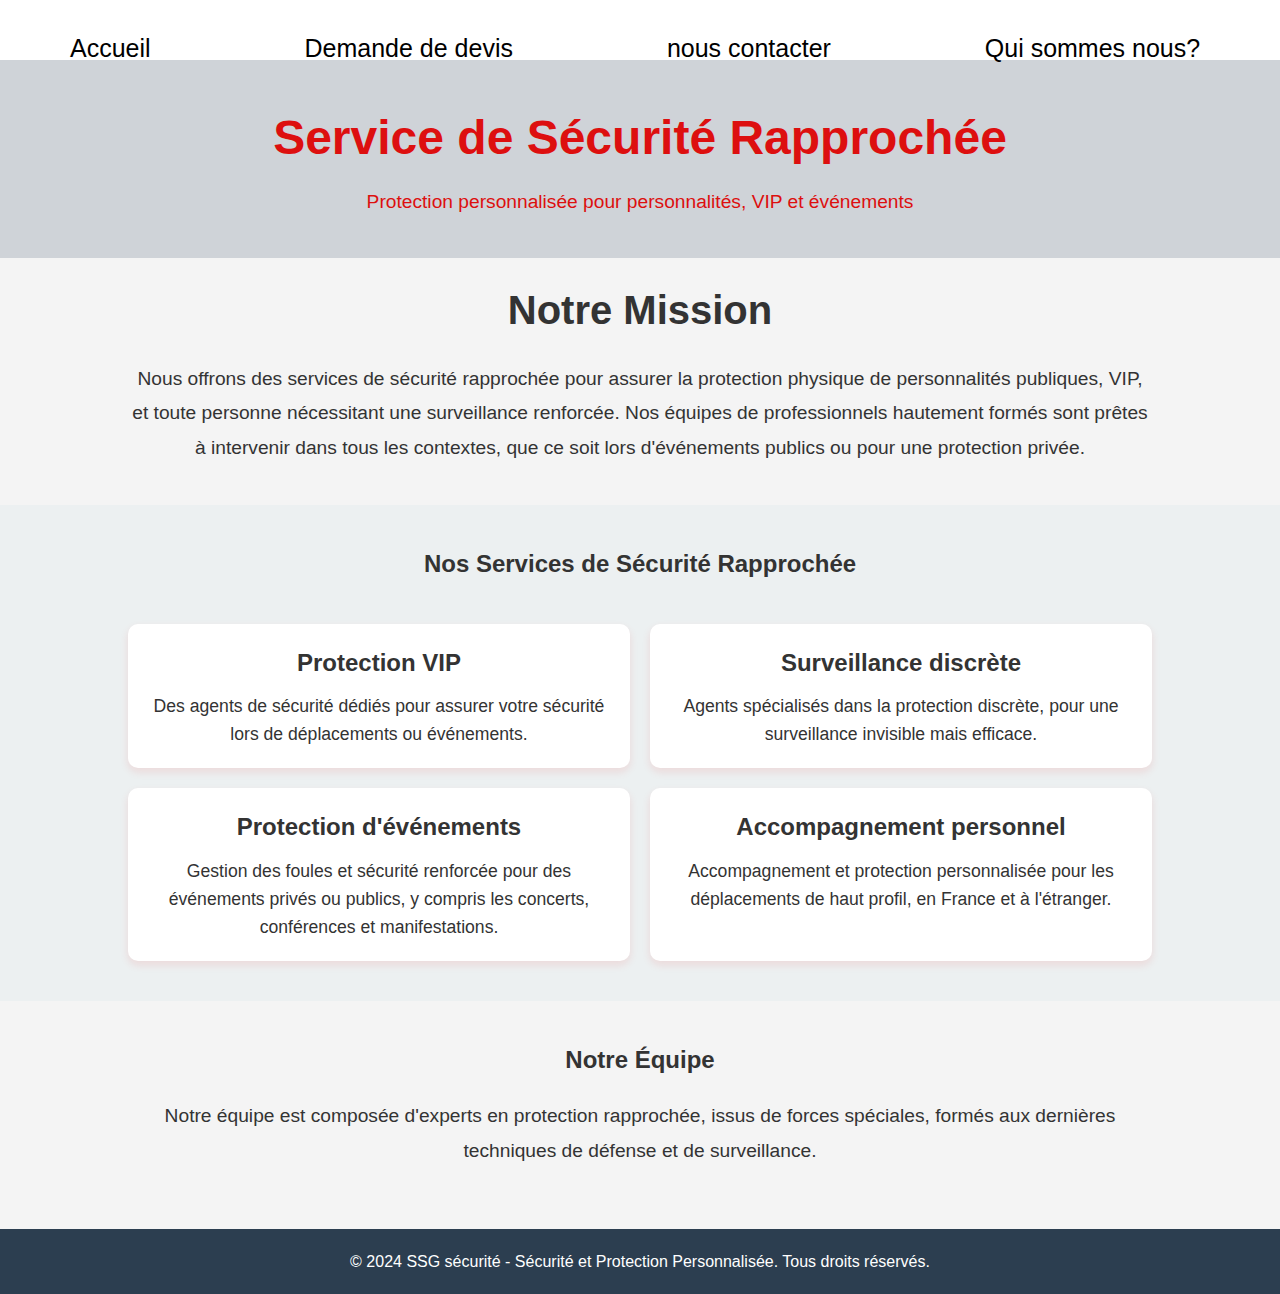
<file: sécurité.html>
<!DOCTYPE html>
<html lang="fr">
  <head>
    <meta charset="UTF-8" />
    <meta name="viewport" content="width=device-width, initial-scale=1.0" />
    <title>Sécurité Rapprochée - Protection VIP</title>
    <link rel="stylesheet" href="sécurité.css" />
    <script src="script.js"></script>
  </head>
  <body>
    <div id="menu"></div>

    <!-- En-tête de la page -->
    <header class="header">
      <div class="container">
        <h1>Service de Sécurité Rapprochée</h1>
        <p>Protection personnalisée pour personnalités, VIP et événements</p>
      </div>
    </header>

    <!-- Section principale -->
    <main class="main-content">
      <section class="service-overview">
        <div class="container">
          <h2>Notre Mission</h2>
          <p>
            Nous offrons des services de sécurité rapprochée pour assurer la
            protection physique de personnalités publiques, VIP, et toute
            personne nécessitant une surveillance renforcée. Nos équipes de
            professionnels hautement formés sont prêtes à intervenir dans tous
            les contextes, que ce soit lors d'événements publics ou pour une
            protection privée.
          </p>
        </div>
      </section>

      <section class="services">
        <div class="container">
          <h2>Nos Services de Sécurité Rapprochée</h2>
          <div class="service-grid">
            <div class="service-item">
              <h3>Protection VIP</h3>
              <p>
                Des agents de sécurité dédiés pour assurer votre sécurité lors
                de déplacements ou événements.
              </p>
            </div>
            <div class="service-item">
              <h3>Surveillance discrète</h3>
              <p>
                Agents spécialisés dans la protection discrète, pour une
                surveillance invisible mais efficace.
              </p>
            </div>
            <div class="service-item">
              <h3>Protection d'événements</h3>
              <p>
                Gestion des foules et sécurité renforcée pour des événements
                privés ou publics, y compris les concerts, conférences et
                manifestations.
              </p>
            </div>
            <div class="service-item">
              <h3>Accompagnement personnel</h3>
              <p>
                Accompagnement et protection personnalisée pour les déplacements
                de haut profil, en France et à l'étranger.
              </p>
            </div>
          </div>
        </div>
      </section>

      <section class="team">
        <div class="container">
          <h2>Notre Équipe</h2>
          <p>
            Notre équipe est composée d'experts en protection rapprochée, issus
            de forces spéciales, formés aux dernières techniques de défense et
            de surveillance.
          </p>
        </div>
      </section>
    </main>
    <script>
      fetch("menu.html")
        .then((response) => response.text())
        .then((data) => {
          document.getElementById("menu").innerHTML = data;
        });
    </script>

    <!-- Pied de page -->
    <footer class="footer">
      <div class="container">
        <p>
          &copy; 2024 SSG sécurité - Sécurité et Protection Personnalisée. Tous
          droits réservés.
        </p>
      </div>
    </footer>
  </body>
</html>
</file>
<file: style.css>
.haider {
  position: relative;
  background-image: url('serious-african-american-security-guard-uniform-standing-duty-city-center_753333-14082.jpg');
  height: 100vh;
  background-size: cover;
  
  background-repeat: no-repeat;
}

.navbar {
  background-color: rgba(255, 255, 255, 0.9);
  height: 60px;
  display: flex;
  justify-content: space-around;
  align-items: center;
}
#te {
  font-size: 70px;
  text-align: center;
  color: rgb(253, 251, 251);
  position: absolute;
  top: 50%;
  left: 50%;
  transform: translate(-50%, -50%);
  line-height: 1.2;
}

.highlight {
  position: relative;
  color: black; /* Couleur du texte */
}

.highlight::before,
.highlight::after {
  content: ""; /* Crée les tirets */
  display: inline-block;
  width: 150px; /* Largeur du tiret, ajustable */
  height: 30px; /* Épaisseur du tiret */
  background-color: yellow; /* Couleur des tirets */
  vertical-align: middle;
}

.highlight::before {
  margin-right: 15px; /* Espace entre le tiret et "SSG" */
}

.highlight::after {
  margin-left: 15px; /* Espace entre "SSG" et le tiret */
}

.logo {
  height: 60px; /* Ajustez la taille du logo si nécessaire */
  margin-right: 15px; /* Espace entre le logo et les liens de navigation */
  width: auto;
}

.navbar {
  display: flex;
  align-items: center;
  justify-content: space-between; /* Espace entre le logo et les liens */
  padding: 0 20px; /* Ajoute un peu de marge autour de la barre */
}

/* Taille du logo */
.logo {
  height: 40px;
  margin-right: 10px;
}

/* Style pour l'icône de recherche */
.navbar .fa-search {
  color: #28a745; /* couleur verte pour l'icône */
}



.navbar a {
  text-decoration: none;
  padding: 10px 20px; /* Ajustement de padding */
  border-radius: 5px;
  font-size: 25px;
  color:black;
}
/* Style pour la section d'appel à l'action */
.cta-section {
  padding: 60px 20px;
  text-align: center;
  background-color: #575656;
  color: #fff;
}

.cta-section h2 {
  font-size: 2em;
  margin-bottom: 15px;
  color: #ffd700; /* Couleur contrastante pour le titre */
}

.cta-section p {
  font-size: 1.1em;
  margin-bottom: 30px;
  color: #ddd;
}

.cta-buttons {
  display: flex;
  justify-content: center;
  gap: 20px;
}

.cta-button {
  display: inline-block;
  padding: 15px 30px;
  font-size: 1.1em;
  color: #222;
  background-color: #ffd700; /* Couleur contrastante principale */
  border-radius: 5px;
  text-decoration: none;
  transition: background-color 0.3s;
}

.cta-button:hover {
  background-color: #e0b600;
}

.cta-button.secondary {
  background-color: #555;
  color: #fff;
}

.cta-button.secondary:hover {
  background-color: #333;
}
/* Style de base pour la section */
.scroll-section {
  opacity: 0;
  transform: translateY(30px);
  transition: opacity 0.6s ease-out, transform 0.6s ease-out;
  margin: 50px 0;
  padding: 20px;
  background-color: #f5f5f5;
  border-radius: 8px;
  text-align: center;
  color: #010c18;
}

/* Classe à ajouter pour afficher l'animation */
.scroll-section.show {
  opacity: 1;
  transform: translateY(0);
}
.avanta {
  display: flex;
  max-width: 1200px; /* Adjust width as needed */
  gap: 20px;
  padding: 20px;
}

.qualite, .reactivite, .suivi {
  flex: 1;
  padding: 20px;
  background-color: #ffffff;
  border: 1px solid #ddd;
  border-radius: 8px;
  box-shadow: 0 4px 8px rgba(0, 0, 0, 0.1);
  text-align: center;
  opacity: 0; /* Initial state for animation */
  transform: translateY(20px); /* Initial offset for animation */
  transition: opacity 1s ease, transform 1s ease;
}

.qualite h2, .reactivite h2, .suivi h2 {
  font-size: 20px;
  color: #333;
  margin-bottom: 10px;
}

.qualite p, .reactivite p, .suivi p {
  font-size: 14px;
  color: #666;
  line-height: 1.6;
}
  
  .service{
    text-align: center;
    font-size: 30px;
    
  }
  .bloc{
    display: flex;
    justify-content: center;
    align-items: center;
    }       
               
    
.gar1{
    background-color: rgb(174, 178, 179);
    margin: 50px 50px;
    margin-right: 150px;
    
    
}
.alar{
  background-color: rgb(162, 164, 165);
  margin: 50px 50px;
  margin-right: 150px;
  text-align: center;
  font-size: 30px;
}
.H{
  text-align: center;
  font-size: 30px;
}
.bloc2 {
  display: flex;
  justify-content: center;
  align-items: center; 
  text-align: center;      
          
}

.gar2{
  background-color: rgb(139, 141, 141);
  margin: 50px 50px;
  margin-right: 150px;
  font-size: 30px;
  
}
.rapproché {
background-color: rgb(147, 149, 150);
margin: 50px 50px;
margin-right: 150px;
text-align: center;

}
.loca{
  text-align: center;
  font-size: 30px;
}
Img{
  height: 400px;
  width: 500px;
}
.bloc3 {
  display: flex;
  justify-content: center;
  align-items: center; 
  text-align: center;

  }
  
.EVEN{
  background-color: rgb(158, 161, 161);
  margin: 50px 50px;
  margin-right: 150px;
  font-size: 30px;

  }
  .CONSEIL{
    background-color: rgb(148, 151, 151);
    margin: 50px 50px;
    margin-right: 150px;
    font-size: 20px;
  
  }
  .ssg{
    font-size: 80px;
    color: rgb(20, 14, 15);
  }
  .bloc4{
    display: flex;
  justify-content: center;
  align-items: center; 
  padding: 50px;
  
  }
  .img{
    display: flex;
  justify-content: center;
  align-items: center; 
  text-align: center;
  }
  .texte{
    margin: 50px 50px;
    margin-right: 150px;
    font-size: 20px;

  }
  .bloc5{
    display: flex;
  justify-content: center;
  align-items: center; 
  padding: 50px;
  
  }
  .IMG1{
    display: flex;
  justify-content: center;
  align-items: center; 
  text-align: center;
  }
  .TEXTE1{
    margin: 50px 50px;
    margin-right: 150px;
    font-size: 20px;

  }
  .sommes{
    font-size: 80px;
    color: rgb(29, 28, 28);
    display: flex;
    justify-content: flex-start;
  }
  .NOS{
    font-size: 30px;
    text-align: center;
    color: rgb(243, 20, 20);
  }
  .bloc6 {
    display: flex;
    justify-content: center; /* Centre les logos horizontalement */
    align-items: center; /* Centre les logos verticalement */
    gap: 20px; /* Espace entre les logos */
}

.bloc6 img {
    max-width: 200px; /* Ajustez la taille selon vos besoins */
    height: auto;
}

  .orange{
    height: 300px;
    width: 300px;
  }
  .societe{
    height: 300px;
    width: 300px;
  }
  .carrefour{
    height: 250px;
    width: 300px;
  }
  .che{
    font-size: 30px;
  }
  /* Style général du footer */
.footer {
  background-color: #010c18;
  color: white;
  padding: 40px 0;
  font-size: 0.9rem;
}

.footer .container {
  width: 80%;
  margin: 0 auto;
  display: flex;
  flex-wrap: wrap;
  justify-content: space-between;
}

/* Coordonnées de l'entreprise */
.footer-contact h3, .footer-social h3, .footer-map h3 {
  font-size: 1.5rem;
  margin-bottom: 20px;
}

.footer-contact ul, .footer-social ul {
  list-style: none;
  padding: 0;
}

.footer-contact ul li {
  margin-bottom: 10px;
}

.footer-contact ul li strong {
  font-weight: bold;
}

/* Liens vers les réseaux sociaux */
.footer-social ul {
  display: flex;
  gap: 20px;
}

.footer-social ul li a {
  color: white;
  text-decoration: none;
}

.footer-social ul li a:hover {
  text-decoration: underline;
}

/* Carte Google intégrée */
.footer-map iframe {
  border: none;
  width: 100%;
  height: 200px;
  border-radius: 5px;
  margin-top: 20px;
}

/* Mentions légales et droits d'auteur */
.footer-bottom {
  text-align: center;
  margin-top: 40px;
  border-top: 1px solid #3d5062;
  padding-top: 20px;
}

.footer-bottom p {
  margin: 0;
}

.footer-bottom a {
  color: white;
  text-decoration: none;
}

.footer-bottom a:hover {
  text-decoration: underline;
}

/* Adaptation pour les petits écrans */
@media (max-width: 768px) {
  .footer .container {
      flex-direction: column;
      text-align: center;
  }

  .footer-social ul {
      justify-content: center;
  }
}
/* Apparition des sections avec effet de glissement */
section {
  opacity: 0;
  transform: translateY(50px);
  transition: opacity 0.6s ease, transform 0.6s ease;
}

section.show {
  opacity: 1;
  transform: translateY(0);
}

/* Effet zoom sur les images de la classe .bloc */
.bloc img {
  transition: transform 0.3s ease;
}

.bloc img:hover {
  transform: scale(1.05);
}

/* Style de la barre de navigation quand elle est défilée */
.navbar {
  transition: background-color 0.5s ease;
}

.navbar-scrolled {
  background-color: rgba(182, 189, 189, 0.8); /* Couleur de fond gris clair avec opacité */
}
.fade-in {
  opacity: 0;
  transform: translateY(30px);
  animation: fadeInUp 0.8s ease forwards;
}

@keyframes fadeInUp {
  to {
      opacity: 1;
      transform: translateY(0);
  }
}
.bloc div {
  transition: transform 0.3s ease, box-shadow 0.3s ease;
}

.bloc div:hover {
  transform: scale(1.05);
  box-shadow: 0 8px 16px rgba(46, 45, 45, 0.2);
}
.haider {
  background-attachment: fixed;
  background-size: cover;
  background-position: center;
}
.bloc img {
  transition: transform 0.6s;
  transform-style: preserve-3d;
}

.bloc:hover img {
  transform: rotateY(180deg);
}
.wave-text span {
  display: inline-block;
  opacity: 0;
  transform: translateY(-20px);
  animation: wave 0.6s ease forwards;
}

@keyframes wave {
  to {
      opacity: 1;
      transform: translateY(0);
  }
}
.navbar {
  position: fixed;
  width: 100%;
  top: 0;
  transition: top 0.3s;
}
.navbar-nav .nav-link:hover {
  color: #ff5733; /* Couleur personnalisée */
  transition: color 0.3s ease;
}
/* Exemple de personnalisation de la navbar */
.navbar {
  font-family: 'Arial', sans-serif;
  border-bottom: 2px solid #ccc;
}

/* Personnalisation des liens de la navbar */
.navbar-nav .nav-link {
  color: #636262; /* Couleur des liens */
  padding: 25px 20px;
}

.navbar-nav .nav-link:hover {
  color: #ff5733; /* Couleur au survol */
  transition: color 0.3s ease;
}

/* Modifier la couleur du bouton hamburger sur mobile */
.navbar-toggler-icon {
  background-color: #ff5733; /* Personnalisation de la couleur du bouton hamburger */
}
</file>
<file: conseil.css>
* {
    margin: 0;
    padding: 0;
    box-sizing: border-box;
}

body {
    font-family: Arial, sans-serif;
    background-color: #f4f4f4;
    color: #333;
}

.container {
    width: 80%;
    margin: 0 auto;
}

.header {
    background-color: #eeecec;
    color: rgb(241, 40, 40);
    padding: 50px 0;
    text-align: center;
}

.header h1 {
    font-size: 3rem;
}

.header p {
    font-size: 1.2rem;
}

.main-content {
    padding: 40px 0;
}

.overview {
    text-align: center;
    margin-bottom: 40px;
}

.overview h2 {
    font-size: 2.5rem;
    margin-bottom: 20px;
}

.overview p {
    font-size: 1.2rem;
    line-height: 1.6;
}

/* Grille de services */
.services {
    background-color: #ecf0f1;
    padding: 50px 0;
}

.services h2 {
    text-align: center;
    margin-bottom: 40px;
}

.service-grid {
    display: grid;
    grid-template-columns: repeat(2, 1fr);
    gap: 20px;
}

.service-item {
    background-color: #fff;
    padding: 20px;
    border-radius: 10px;
    box-shadow: 0 4px 8px rgba(0, 0, 0, 0.1);
    text-align: center;
}

.service-item h3 {
    font-size: 1.5rem;
    margin-bottom: 10px;
}

.service-item p {
    font-size: 1.1rem;
    line-height: 1.6;
}

/* Témoignages */
.testimonials {
    padding: 50px 0;
}

.testimonials h2 {
    text-align: center;
    margin-bottom: 40px;
}

.testimonial-grid {
    display: grid;
    grid-template-columns: repeat(2, 1fr);
    gap: 20px;
}

.testimonial-item {
    background-color: #fff;
    padding: 20px;
    border-radius: 10px;
    box-shadow: 0 4px 8px rgba(0, 0, 0, 0.1);
    text-align: center;
}

.testimonial-item p {
    font-size: 1.1rem;
    font-style: italic;
    line-height: 1.6;
}

.testimonial-item h4 {
    margin-top: 10px;
    font-size: 1.1rem;
    font-weight: bold;
}

/* Pied de page */
.footer {
    background-color: #2c3e50;
    color: white;
    padding: 20px 0;
    text-align: center;
}

.footer p {
    margin: 0;
    font-size: 1rem;
}
</file>
<file: contact.css>
/* Style général de la page */
body {
    font-family: Arial, sans-serif;
    line-height: 1.6;
    margin: 0;
    color: #333;
}

/* En-tête */
header {
    text-align: center;
    padding: 20px;
    background-color: #004080;
    color: #fff;
}

/* Section de contact */
.contact-section {
    padding: 40px;
    text-align: center;
    max-width: 700px;
    margin: 0 auto;
}

/* Styles de formulaire */
.contact-form {
    display: flex;
    flex-direction: column;
    gap: 20px;
    background-color: #f9f9f9;
    padding: 30px;
    border-radius: 10px;
    box-shadow: 0px 4px 10px rgba(0, 0, 0, 0.1);
}

.contact-form label {
    font-weight: bold;
    color: #004080;
    text-align: left;
}

.input-field {
    padding: 10px;
    border: 2px solid #004080;
    border-radius: 5px;
    font-size: 1rem;
}

.submit-button {
    padding: 12px 20px;
    background-color: #004080;
    color: #fff;
    font-size: 1rem;
    border: none;
    border-radius: 5px;
    cursor: pointer;
    transition: background-color 0.3s ease;
}

.submit-button:hover {
    background-color: #003060;
}

/* Animation de fade-in */
.contact-section, footer {
    opacity: 0;
    transform: translateY(50px);
    animation: fadeInUp 1s forwards;
}

@keyframes fadeInUp {
    to {
        opacity: 1;
        transform: translateY(0);
    }
}

.contact-form .input-field,
.contact-form .submit-button {
    transition: transform 0.3s ease, box-shadow 0.3s ease;
}

.contact-form .input-field:hover,
.contact-form .submit-button:hover {
    transform: scale(1.05);
    box-shadow: 0 8px 16px rgba(0, 0, 0, 0.2);
}

/* Pied de page */
footer {
    padding: 20px;
    text-align: center;
    background-color: #333;
    color: #fff;
    font-size: 0.9rem;
}
</file>
<file: devis.css>
/* Général */
body {
    font-family: Arial, sans-serif;
    margin: 0;
    padding: 0;
    color: #333;
}

/* En-tête */
header {
    text-align: center;
    padding: 20px;
    background-color: #004080;
    color: #fff;
}

/* Section du formulaire */
.devis-form-section {
    max-width: 700px;
    margin: 40px auto;
    padding: 20px;
    text-align: center;
}

.devis-form {
    background: #f9f9f9;
    padding: 30px;
    border-radius: 10px;
    box-shadow: 0 4px 10px rgba(0, 0, 0, 0.1);
    animation: fadeIn 1s ease-out;
}

.devis-form fieldset {
    margin-bottom: 20px;
    border: 1px solid #ddd;
    padding: 20px;
    border-radius: 5px;
}

.devis-form legend {
    padding: 0 10px;
    font-weight: bold;
    color: #004080;
}

/* Labels et champs de formulaire */
.devis-form label {
    display: block;
    margin-bottom: 8px;
    font-weight: bold;
}

.devis-form input,
.devis-form select,
.devis-form textarea {
    width: 100%;
    padding: 10px;
    margin-bottom: 20px;
    border: 2px solid #004080;
    border-radius: 5px;
    font-size: 1rem;
    transition: all 0.3s ease;
}

/* Animation sur le focus */
.devis-form input:focus,
.devis-form select:focus,
.devis-form textarea:focus {
    border-color: #0066cc;
    box-shadow: 0 0 10px rgba(0, 102, 204, 0.2);
}

/* Bouton de soumission */
.submit-button {
    width: 100%;
    padding: 15px;
    background-color: #004080;
    color: #fff;
    font-size: 1rem;
    border: none;
    border-radius: 5px;
    cursor: pointer;
    transition: background-color 0.3s ease, transform 0.3s ease;
}

.submit-button:hover {
    background-color: #003060;
    transform: scale(1.05);
}

/* Animation de fade-in */
@keyframes fadeIn {
    from {
        opacity: 0;
        transform: translateY(30px);
    }
    to {
        opacity: 1;
        transform: translateY(0);
    }
}

/* Pied de page */
footer {
    text-align: center;
    padding: 20px;
    background-color: #333;
    color: #fff;
    font-size: 0.9rem;
}
</file>
<file: sécurité.css>
* {
    margin: 0;
    padding: 0;
    box-sizing: border-box;
}

body {
    font-family: Arial, sans-serif;
    line-height: 1.6;
    background-color: #f4f4f4;
    color: #333;
}

/* Style de l'en-tête */
.header {
    background-color: #cfd3d8;
    color: rgb(221, 15, 15);
    padding: 40px 0;
    text-align: center;
}

.header h1 {
    font-size: 3rem;
}

.header p {
    font-size: 1.2rem;
    margin-top: 10px;
}

/* Style pour le contenu principal */
.main-content {
    padding: 20px 0;
}

.container {
    width: 80%;
    margin: 0 auto;
}

.service-overview {
    text-align: center;
    margin-bottom: 40px;
}

.service-overview h2 {
    font-size: 2.5rem;
    margin-bottom: 20px;
}

.service-overview p {
    font-size: 1.2rem;
    line-height: 1.8;
}

/* Grille de services */
.services {
    background-color: #ecf0f1;
    padding: 40px 0;
}

.services h2 {
    text-align: center;
    margin-bottom: 40px;
}

.service-grid {
    display: grid;
    grid-template-columns: repeat(2, 1fr);
    gap: 20px;
}

.service-item {
    background-color: #fff;
    padding: 20px;
    border-radius: 10px;
    box-shadow: 0 4px 8px rgba(233, 17, 17, 0.1);
    text-align: center;
}

.service-item h3 {
    font-size: 1.5rem;
    margin-bottom: 10px;
}

.service-item p {
    font-size: 1.1rem;
    line-height: 1.6;
}

/* Équipe */
.team {
    padding: 40px 0;
}

.team h2 {
    text-align: center;
    margin-bottom: 20px;
}

.team p {
    text-align: center;
    font-size: 1.2rem;
    line-height: 1.8;
}

/* Pied de page */
.footer {
    background-color: #2c3e50;
    color: white;
    padding: 20px 0;
    text-align: center;
}

.footer p {
    margin: 0;
    font-size: 1rem;
}
</file>
<file: gardiennage.css>
.bloc10{
    display: flex;
    justify-content: center;
    align-items: center;
    padding: 30px;
    }
    .garagent{
        font-size: 50px;
        color: red;
        text-align: center;
    }
    .ads{
        font-size: 30px;
        padding: 25px;
    }
    .bloc11{
        display: flex;
        justify-content: center;
        align-items: center;
        padding: 25px;
        }
        .garinc{
            font-size: 50px;
            color: red;
            text-align: center;
        }
        .incendie{
            font-size: 30px;
        }
        .footer {
            background-color: #2c3e50;
            color: white;
            padding: 20px 0;
            text-align: center;
        }
        
        .footer p {
            margin: 0;
            font-size: 1rem;
        }
        /* Animation d'apparition */
.fade-in {
    opacity: 0;
    transform: translateY(20px);
    animation: fadeIn 1s forwards;
  }
  
  @keyframes fadeIn {
    to {
      opacity: 1;
      transform: translateY(0);
    }
  }
  
  /* Effet zoom sur les images */
  .image10, .bloc11 img {
    transition: transform 0.3s ease;
  }
  
  .image10:hover, .bloc11 img:hover {
    transform: scale(1.05);
  }
  .bloc10, .bloc11 {
    display: flex;
    align-items: center;
    gap: 20px;
    margin: 20px 0;
  }
  
  .bloc10 img, .bloc11 img {
    flex: 1;
  }
  
  .bloc10 div, .bloc11 div {
    flex: 2;
  }
  body {
    font-family: Arial, sans-serif;
    background-color: #f4f4f9;
    color: #333;
  }
  
  .footer {
    background-color: #00274d;
    color: white;
    padding: 10px;
    text-align: center;
  }
  .submit-button {
    background-color: #006699;
    color: white;
    padding: 10px 20px;
    border: none;
    cursor: pointer;
    transition: background-color 0.3s;
  }
  
  .submit-button:hover {
    background-color: #004466;
  }
</file>
